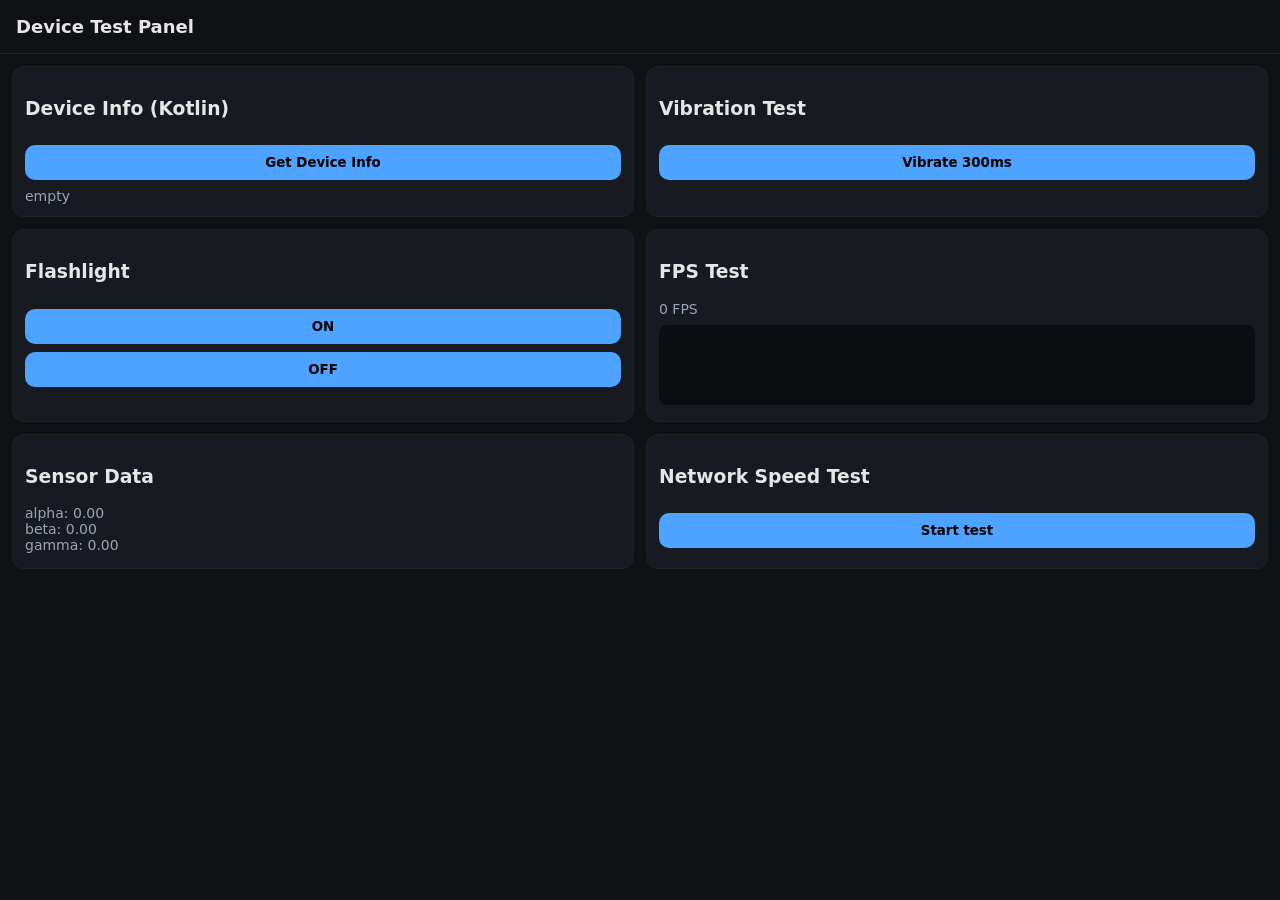
<file: webview/src/main/assets/bundle-1.0.1/index.html>
<!doctype html>
<html lang="uk">
<head>
  <meta charset="UTF-8" />
  <meta name="viewport" content="width=device-width, initial-scale=1.0"/>
  <title>Device Test Panel</title>

  <style>
    :root {
      --bg: #0f1115;
      --card: #171a21;
      --text: #e6e6e6;
      --accent: #4da3ff;
      --muted: #9aa4b2;
    }

    * {
      box-sizing: border-box;
      font-family: system-ui, -apple-system, Arial;
    }

    body {
      margin: 0;
      background: var(--bg);
      color: var(--text);
    }

    header {
      padding: 16px;
      font-size: 18px;
      font-weight: 600;
      border-bottom: 1px solid #222;
    }

    .grid {
      display: grid;
      grid-template-columns: 1fr;
      gap: 12px;
      padding: 12px;
    }

    @media (min-width: 800px) {
      .grid {
        grid-template-columns: 1fr 1fr;
      }
    }

    .card {
      background: var(--card);
      padding: 12px;
      border-radius: 12px;
      border: 1px solid #222;
    }

    button {
      width: 100%;
      padding: 10px;
      margin-top: 8px;
      border: 0;
      border-radius: 10px;
      background: var(--accent);
      color: #000;
      font-weight: 600;
    }

    .value {
      margin-top: 8px;
      font-size: 14px;
      color: var(--muted);
      word-break: break-word;
    }

    canvas {
      width: 100%;
      height: 80px;
      background: #0b0d10;
      border-radius: 8px;
      margin-top: 8px;
    }
  </style>
</head>

<body>

<header>
  Device Test Panel
</header>

<div class="grid">

  <div class="card">
    <h3>Device Info (Kotlin)</h3>
    <button onclick="loadDeviceInfo()">Get Device Info</button>
    <div id="deviceInfo" class="value">empty</div>
  </div>

  <div class="card">
    <h3>Vibration Test</h3>
    <button onclick="vibrate()">Vibrate 300ms</button>
  </div>

  <div class="card">
    <h3>Flashlight</h3>
    <button onclick="flash(true)">ON</button>
    <button onclick="flash(false)">OFF</button>
  </div>

  <div class="card">
    <h3>FPS Test</h3>
    <div id="fps" class="value">0 FPS</div>
    <canvas id="fpsCanvas"></canvas>
  </div>

  <div class="card">
    <h3>Sensor Data</h3>
    <div id="sensor" class="value">waiting...</div>
  </div>

  <div class="card">
    <h3>Network Speed Test</h3>
    <button onclick="speedTest()">Start test</button>
    <div id="speed" class="value"></div>
  </div>

</div>

<script>
/* -------------------------
   Kotlin Bridge helpers
--------------------------*/
function isAndroid() {
  return typeof window.Android !== "undefined";
}

function loadDeviceInfo() {
  if (!isAndroid()) return;

  const raw = window.Android.getDeviceInfo();
  document.getElementById("deviceInfo").innerText = raw;
}

function vibrate() {
  if (!isAndroid()) return;
  window.Android.vibrate(300);
}

function flash(state) {
  if (!isAndroid()) return;
  window.Android.setFlashlight(state);
}

/* -------------------------
   FPS meter
--------------------------*/
let last = performance.now();
let frames = 0;
let fpsOut = document.getElementById("fps");

function loop() {
  const now = performance.now();
  frames++;

  if (now - last >= 1000) {
    fpsOut.innerText = frames + " FPS";
    frames = 0;
    last = now;
  }

  requestAnimationFrame(loop);
}
loop();

/* -------------------------
   Sensor API
--------------------------*/
const sensorOut = document.getElementById("sensor");

window.addEventListener("deviceorientation", (e) => {
  sensorOut.innerText =
    "alpha: " + (e.alpha || 0).toFixed(2) + "\n" +
    "beta: " + (e.beta || 0).toFixed(2) + "\n" +
    "gamma: " + (e.gamma || 0).toFixed(2);
});

window.addEventListener("devicemotion", (e) => {
  const a = e.accelerationIncludingGravity;
  if (!a) return;

  sensorOut.innerText =
    "x: " + (a.x || 0).toFixed(2) + "\n" +
    "y: " + (a.y || 0).toFixed(2) + "\n" +
    "z: " + (a.z || 0).toFixed(2);
});

/* -------------------------
   Simple network test
--------------------------*/
async function speedTest() {
  const out = document.getElementById("speed");
  out.innerText = "running...";

  const url = "https://upload.wikimedia.org/wikipedia/commons/3/3f/Fronalpstock_big.jpg";

  const start = performance.now();
  try {
    const res = await fetch(url, { cache: "no-store" });
    const blob = await res.blob();
    const end = performance.now();

    const ms = (end - start).toFixed(0);
    const kb = (blob.size / 1024).toFixed(0);

    out.innerText = `Time: ${ms} ms\nSize: ${kb} KB`;
  } catch (e) {
    out.innerText = "error";
  }
}
</script>

</body>
</html>
</file>
